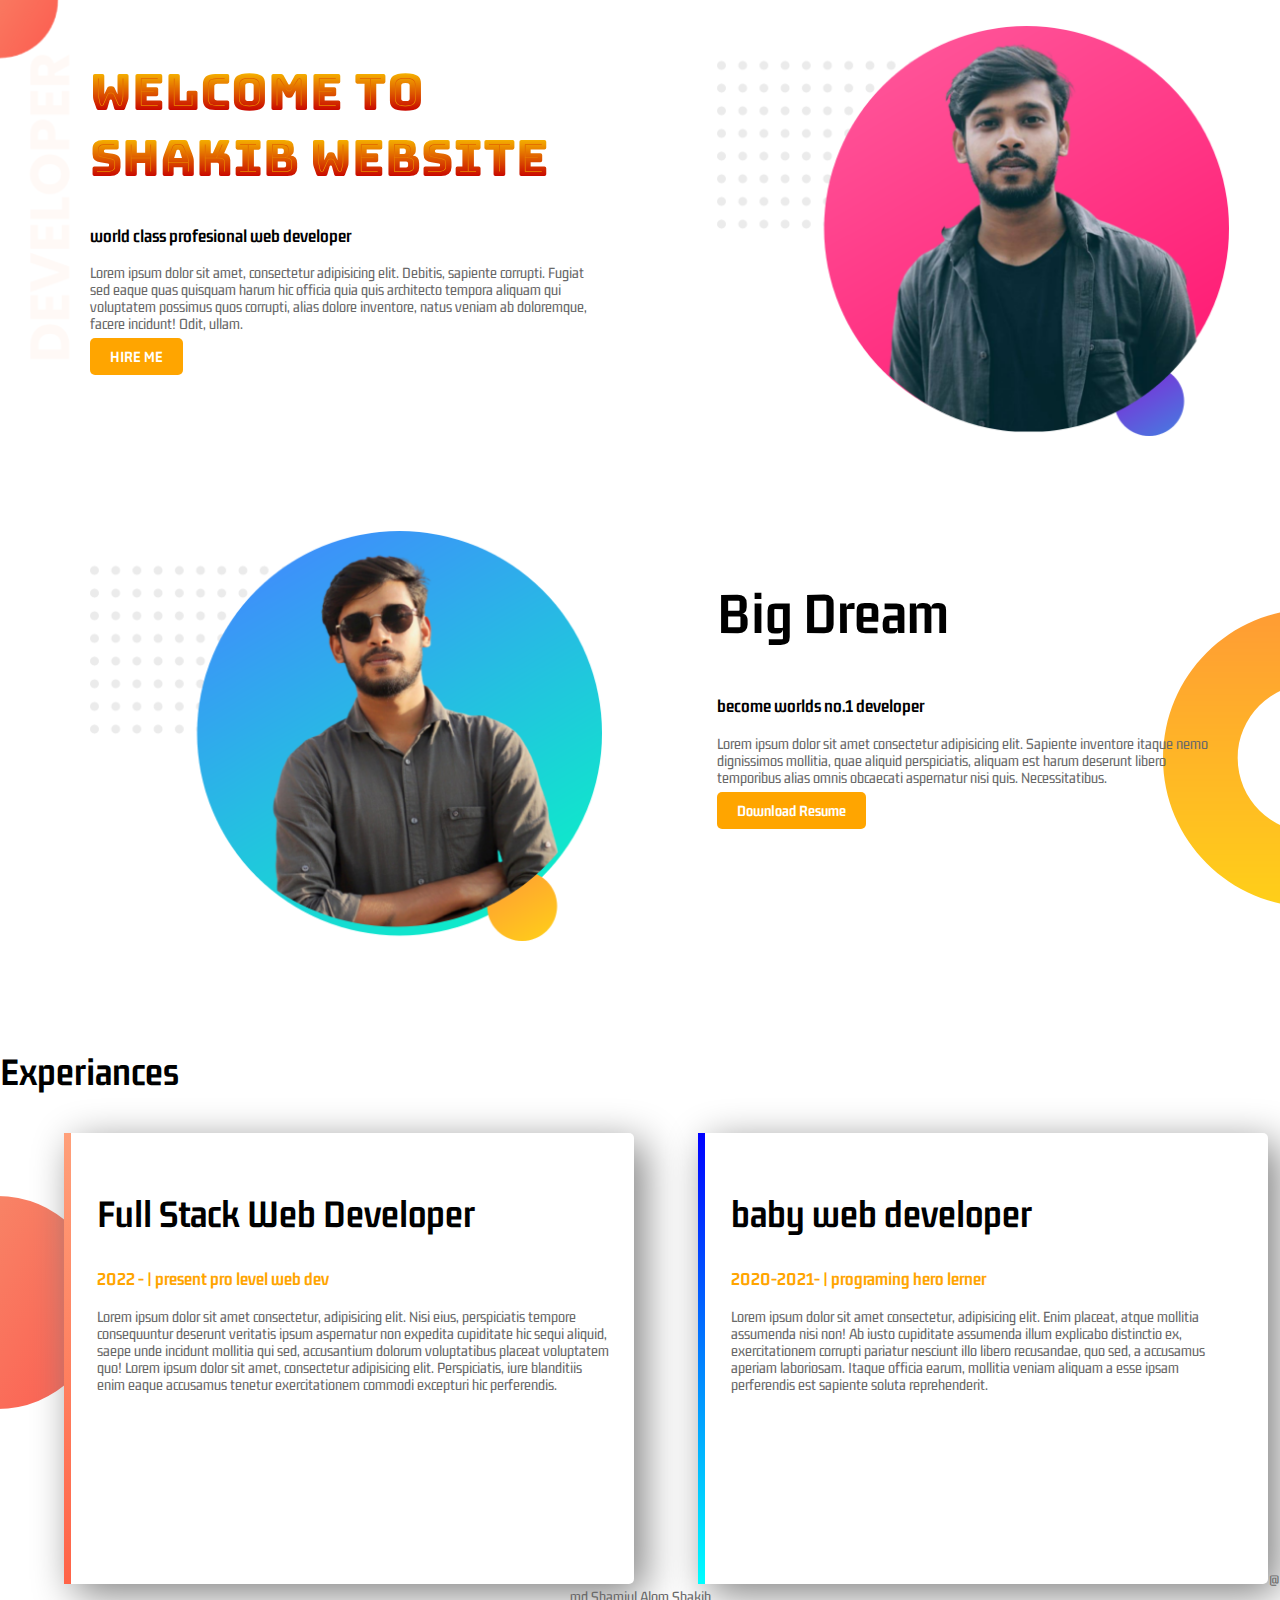
<file: index.html>
<!DOCTYPE html>
<html lang="en">
<head>
    <meta charset="UTF-8">
    <meta http-equiv="X-UA-Compatible" content="IE=edge">
    <meta name="viewport" content="width=device-width, initial-scale=1.0">
    <title>shakib Web Developer</title>
    <link rel="stylesheet" href="style.css">
    <link href="https://fonts.googleapis.com/css2?family=Bungee+Spice&family=Gemunu+Libre:wght@300&family=Nabla&family=Silkscreen&display=swap" rel="stylesheet">
</head>
<body>
 <section class="top-banner">
     <div class="half-width">
        <h1>Welcome To
         <br>Shakib Website</h1>
        <H3>world class profesional web developer</H3>
        <p>Lorem ipsum dolor sit amet, consectetur adipisicing elit. Debitis, sapiente corrupti. Fugiat sed eaque quas quisquam harum hic officia quia quis architecto tempora aliquam qui voluptatem possimus quos corrupti, alias dolore inventore, natus veniam ab doloremque, facere incidunt! Odit, ullam.</p>
        <a class="link-button"  target="_blank" href="https://www.linkedin.com/in/shamiul-alom-74b986252/">HIRE ME</a>
     </div>
      
     <div class="half-width">
       <img src="images/profile1.png" alt="">
     </div>
 </section>  
 <section class="dream-area">
  <div class="half-width">
<img src="images/profile2.png" alt="">
</div>
  <div class="half-width">
    <h2>Big Dream</h2>
    <h3>become worlds no.1 developer</h3>
   <p>Lorem ipsum dolor sit amet consectetur adipisicing elit. Sapiente inventore itaque nemo dignissimos mollitia, quae aliquid perspiciatis, aliquam est harum deserunt libero temporibus alias omnis obcaecati aspernatur nisi quis. Necessitatibus.</p>
   <a class="link-button" target="_blank" href="https://www.youtube.com/watch?v=_B6T8O15Ohk&list=RDWA942oYJBRU&index=3">Download Resume</a>
  </div>
</section>
<section class="experience-area">
  <h3 class="exp">Experiances</h3>
  <div id="full-stack" class="half-width single-border">
<h2 class="exp">Full Stack Web Developer</h2>
<h3 class="orange-highlight">2022 - | present pro level web dev </h3>
<p>Lorem ipsum dolor sit amet consectetur, adipisicing elit. Nisi eius, perspiciatis tempore consequuntur deserunt veritatis ipsum aspernatur non expedita cupiditate hic sequi aliquid, saepe unde incidunt mollitia qui sed, accusantium dolorum voluptatibus placeat voluptatem quo! Lorem ipsum dolor sit amet, consectetur adipisicing elit. Perspiciatis, iure blanditiis enim eaque accusamus tenetur exercitationem commodi excepturi hic perferendis.</p>
 </div>
  <div id="baby-web" class="half-width single-border">
  <h2 class="exp">baby web developer</h2>
  <h3 class="orange-highlight" >2020-2021- | programing hero lerner</h3>
  <p> Lorem ipsum dolor sit amet consectetur, adipisicing elit. Enim placeat, atque mollitia assumenda nisi non! Ab iusto cupiditate assumenda illum explicabo distinctio ex, exercitationem corrupti pariatur nesciunt illo libero recusandae, quo sed, a accusamus aperiam laboriosam. Itaque officia earum, mollitia veniam aliquam a esse ipsam perferendis est sapiente soluta reprehenderit.</p>
 </div>
</section>
<footer id="finish">
  <P>@ md.Shamiul Alom Shakib </P>
</footer>
</body>
</html>
</file>
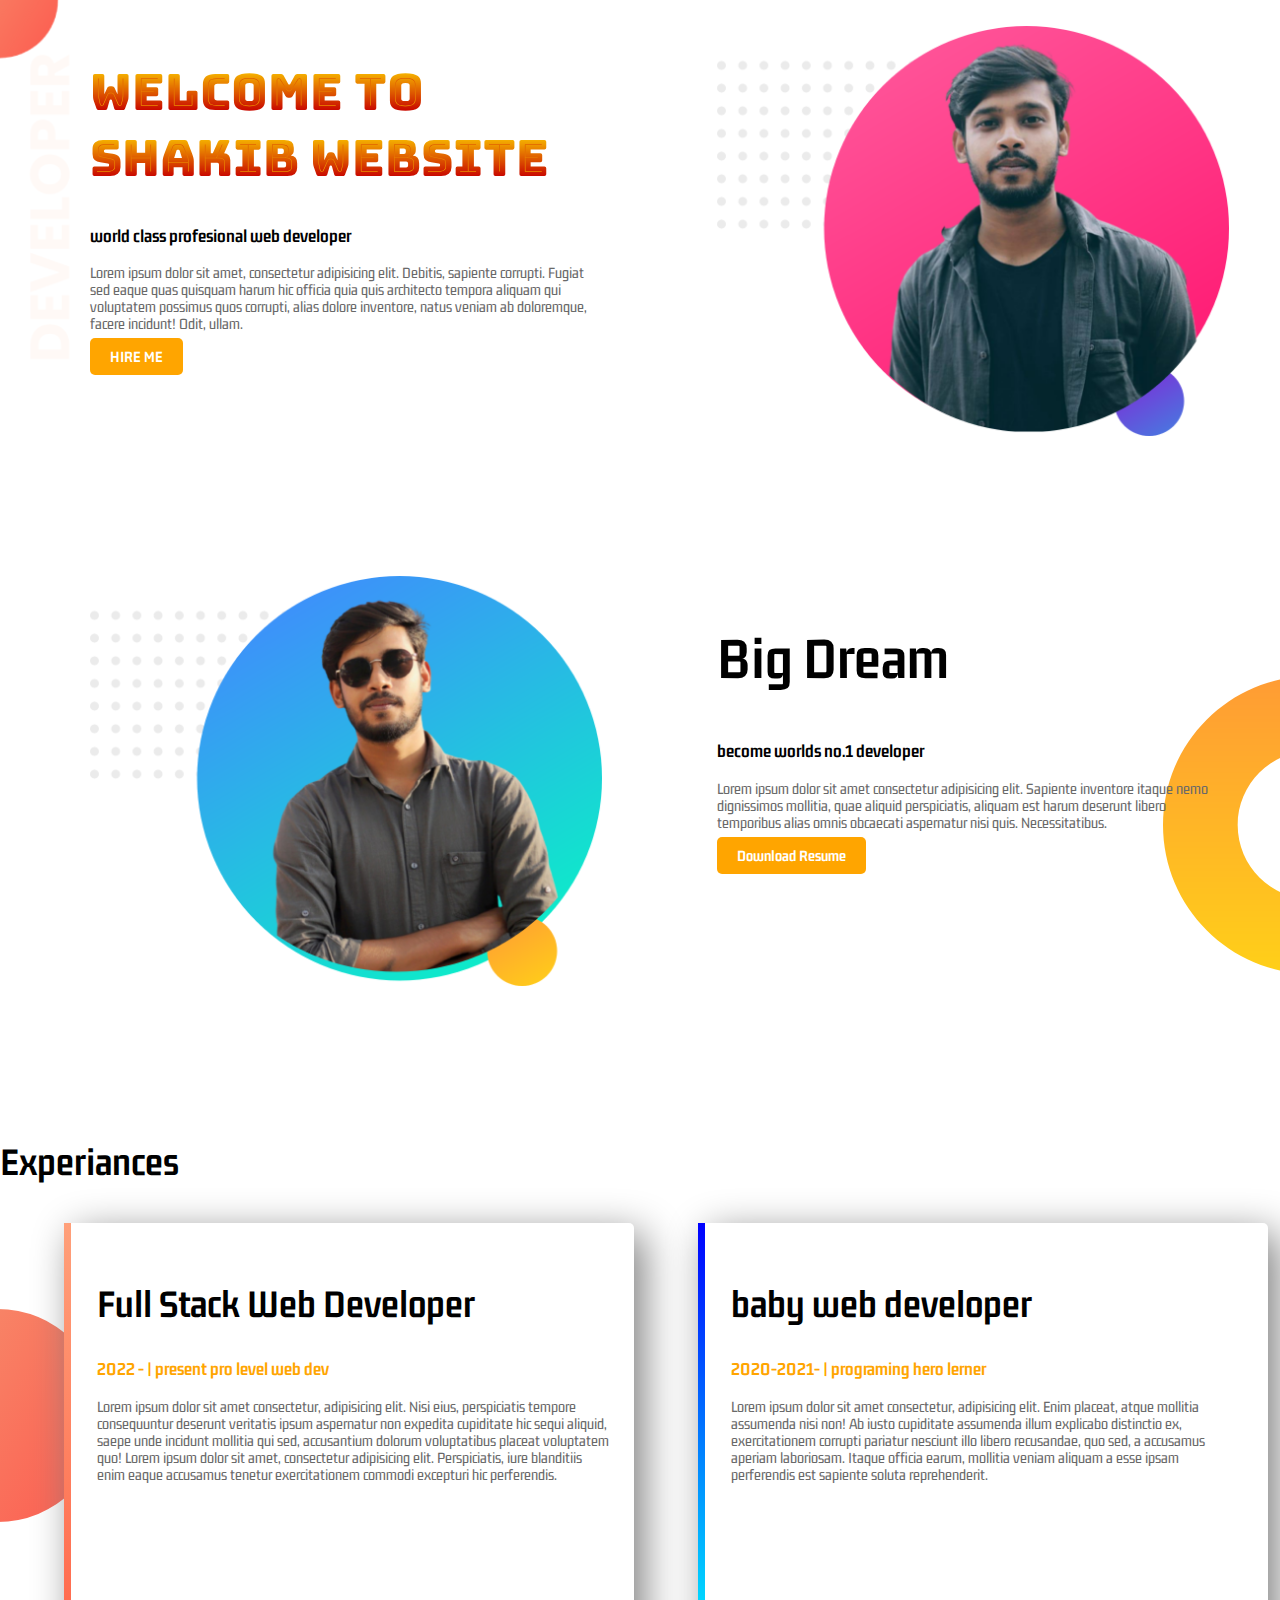
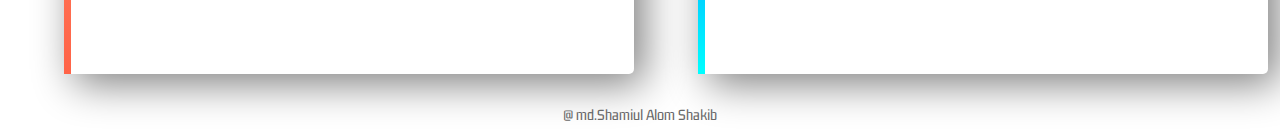
<file: images/index.html>
<!DOCTYPE html>
<html lang="en">
<head>
    <meta charset="UTF-8">
    <meta http-equiv="X-UA-Compatible" content="IE=edge">
    <meta name="viewport" content="width=device-width, initial-scale=1.0">
    <title>shakib Web Developer</title>
    <link rel="stylesheet" href="style.css">
    <link href="https://fonts.googleapis.com/css2?family=Bungee+Spice&family=Gemunu+Libre:wght@300&family=Nabla&family=Silkscreen&display=swap" rel="stylesheet">
</head>
<body>
 <section class="top-banner">
     <div class="half-width">
        <h1>Welcome To
         <br>Shakib Website</h1>
        <H3>world class profesional web developer</H3>
        <p>Lorem ipsum dolor sit amet, consectetur adipisicing elit. Debitis, sapiente corrupti. Fugiat sed eaque quas quisquam harum hic officia quia quis architecto tempora aliquam qui voluptatem possimus quos corrupti, alias dolore inventore, natus veniam ab doloremque, facere incidunt! Odit, ullam.</p>
        <a class="link-button"  target="_blank" href="https://www.linkedin.com/in/shamiul-alom-74b986252/">HIRE ME</a>
     </div>
      
     <div class="half-width">
       <img src="profile1.png" alt="">
     </div>
 </section>  
 <section class="dream-area">
  <div class="half-width">
<img src="profile2.png" alt="">
</div>
  <div class="half-width">
    <h2>Big Dream</h2>
    <h3>become worlds no.1 developer</h3>
   <p>Lorem ipsum dolor sit amet consectetur adipisicing elit. Sapiente inventore itaque nemo dignissimos mollitia, quae aliquid perspiciatis, aliquam est harum deserunt libero temporibus alias omnis obcaecati aspernatur nisi quis. Necessitatibus.</p>
   <a class="link-button" target="_blank" href="https://www.youtube.com/watch?v=_B6T8O15Ohk&list=RDWA942oYJBRU&index=3">Download Resume</a>
  </div>
</section>
<section class="experience-area">
  <h3 class="exp">Experiances</h3>
  <div id="full-stack" class="half-width single-border">
<h2 class="exp">Full Stack Web Developer</h2>
<h3 class="orange-highlight">2022 - | present pro level web dev </h3>
<p>Lorem ipsum dolor sit amet consectetur, adipisicing elit. Nisi eius, perspiciatis tempore consequuntur deserunt veritatis ipsum aspernatur non expedita cupiditate hic sequi aliquid, saepe unde incidunt mollitia qui sed, accusantium dolorum voluptatibus placeat voluptatem quo! Lorem ipsum dolor sit amet, consectetur adipisicing elit. Perspiciatis, iure blanditiis enim eaque accusamus tenetur exercitationem commodi excepturi hic perferendis.</p>
 </div>
  <div id="baby-web" class="half-width single-border">
  <h2 class="exp">baby web developer</h2>
  <h3 class="orange-highlight" >2020-2021- | programing hero lerner</h3>
  <p> Lorem ipsum dolor sit amet consectetur, adipisicing elit. Enim placeat, atque mollitia assumenda nisi non! Ab iusto cupiditate assumenda illum explicabo distinctio ex, exercitationem corrupti pariatur nesciunt illo libero recusandae, quo sed, a accusamus aperiam laboriosam. Itaque officia earum, mollitia veniam aliquam a esse ipsam perferendis est sapiente soluta reprehenderit.</p>
 </div>
</section>
<footer id="finish">
  <P>@ md.Shamiul Alom Shakib </P>
</footer>
</body>
</html>
</file>
<file: style.css>
body{ 
  margin: 0px;
  font-family: 'Gemunu Libre', sans-serif;}
h1{
  font-size: 50px;
  font-family: 'Bungee Spice', cursive;
}
h2{
  font-size: 60px;
  font-family: 'Gemunu Libre', sans-serif;
}
p{
  color: dimgray;
}
.exp{ font-size: 40px;}
.half-width{
  width: 40%;
  margin-left: 5%;
  padding: 2%;
  float: left;
}
.half-width img{
  width: 100%;
}
.top-banner{
  background-image: url( images/top-banner.png );
  background-repeat: no-repeat;
}
section{
  height: 500px;
  padding-bottom:5px;
}
.link-button{
  text-decoration: none;
  padding: 10px 20px;
  border-radius: 5px;
  color: white;
  font-weight: 700;
  background-color: orange;
}
.dream-area{
  background-image: url(images/dream-bg.png );
  background-repeat: no-repeat;
  background-position: right;  
}
.orange-highlight{
  color: orange;
}
.single-border{
  box-shadow: 10px 10px 40px gray;
  border-radius: 5px;
  height: 80%;
  background-color: white;
}
.experience-area{
  background-image:url( images/exp-bg.png);
  background-repeat: no-repeat;
  background-position: left;
}
#full-stack{
  border-left: 7px solid;
  border-image: linear-gradient( lightsalmon,tomato);
  border-image-slice: 1;
}
#baby-web{
  border-left: 7px solid;
  border-image: linear-gradient( blue,cyan );
  border-image-slice: 1;  
}
#finish{
  text-align: center;
}
</file>
<file: images/style.css>
body{ 
  margin: 0px;
  font-family: 'Gemunu Libre', sans-serif;}
h1{
  font-size: 50px;
  font-family: 'Bungee Spice', cursive;
}
h2{
  font-size: 60px;
  font-family: 'Gemunu Libre', sans-serif;
}
p{
  color: dimgray;
}
.exp{ font-size: 40px;}
.half-width{
  width: 40%;
  margin-left: 5%;
  padding: 2%;
  float: left;
}
.half-width img{
  width: 100%;
}
.top-banner{
  background-image: url( top-banner.png );
  background-repeat: no-repeat;
}
section{
  height: 500px;
  padding-bottom:50px;
}
.link-button{
  text-decoration: none;
  padding: 10px 20px;
  border-radius: 5px;
  color: white;
  font-weight: 700;
  background-color: orange;
}
.dream-area{
  background-image: url(dream-bg.png );
  background-repeat: no-repeat;
  background-position: right;  
}
.orange-highlight{
  color: orange;
}
.single-border{
  box-shadow: 10px 10px 40px gray;
  border-radius: 5px;
  height: 80%;
  background-color: white;
}
.experience-area{
  background-image:url( exp-bg.png);
  background-repeat: no-repeat;
  background-position: left;
}
#full-stack{
  border-left: 7px solid;
  border-image: linear-gradient( lightsalmon,tomato);
  border-image-slice: 1;
}
#baby-web{
  border-left: 7px solid;
  border-image: linear-gradient( blue,cyan );
  border-image-slice: 1;  
}
#finish{
  text-align: center;
}
</file>
